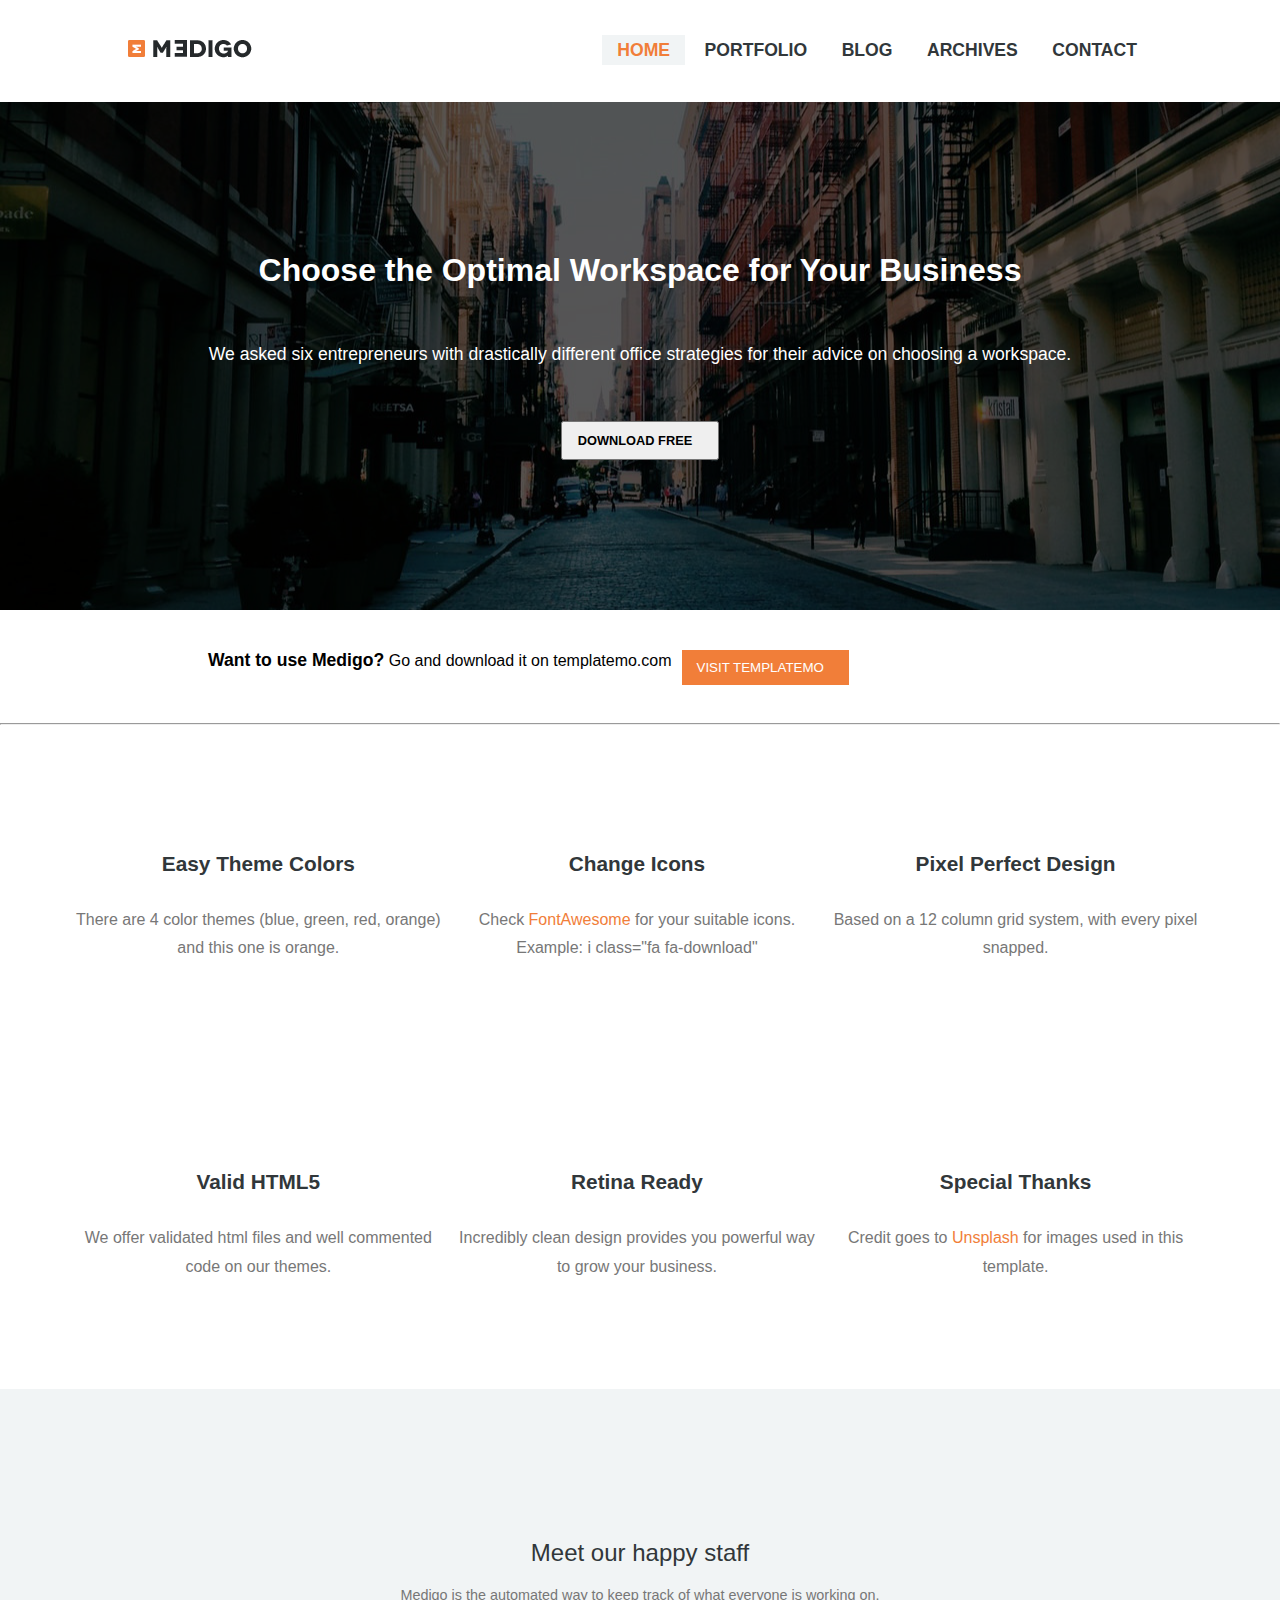
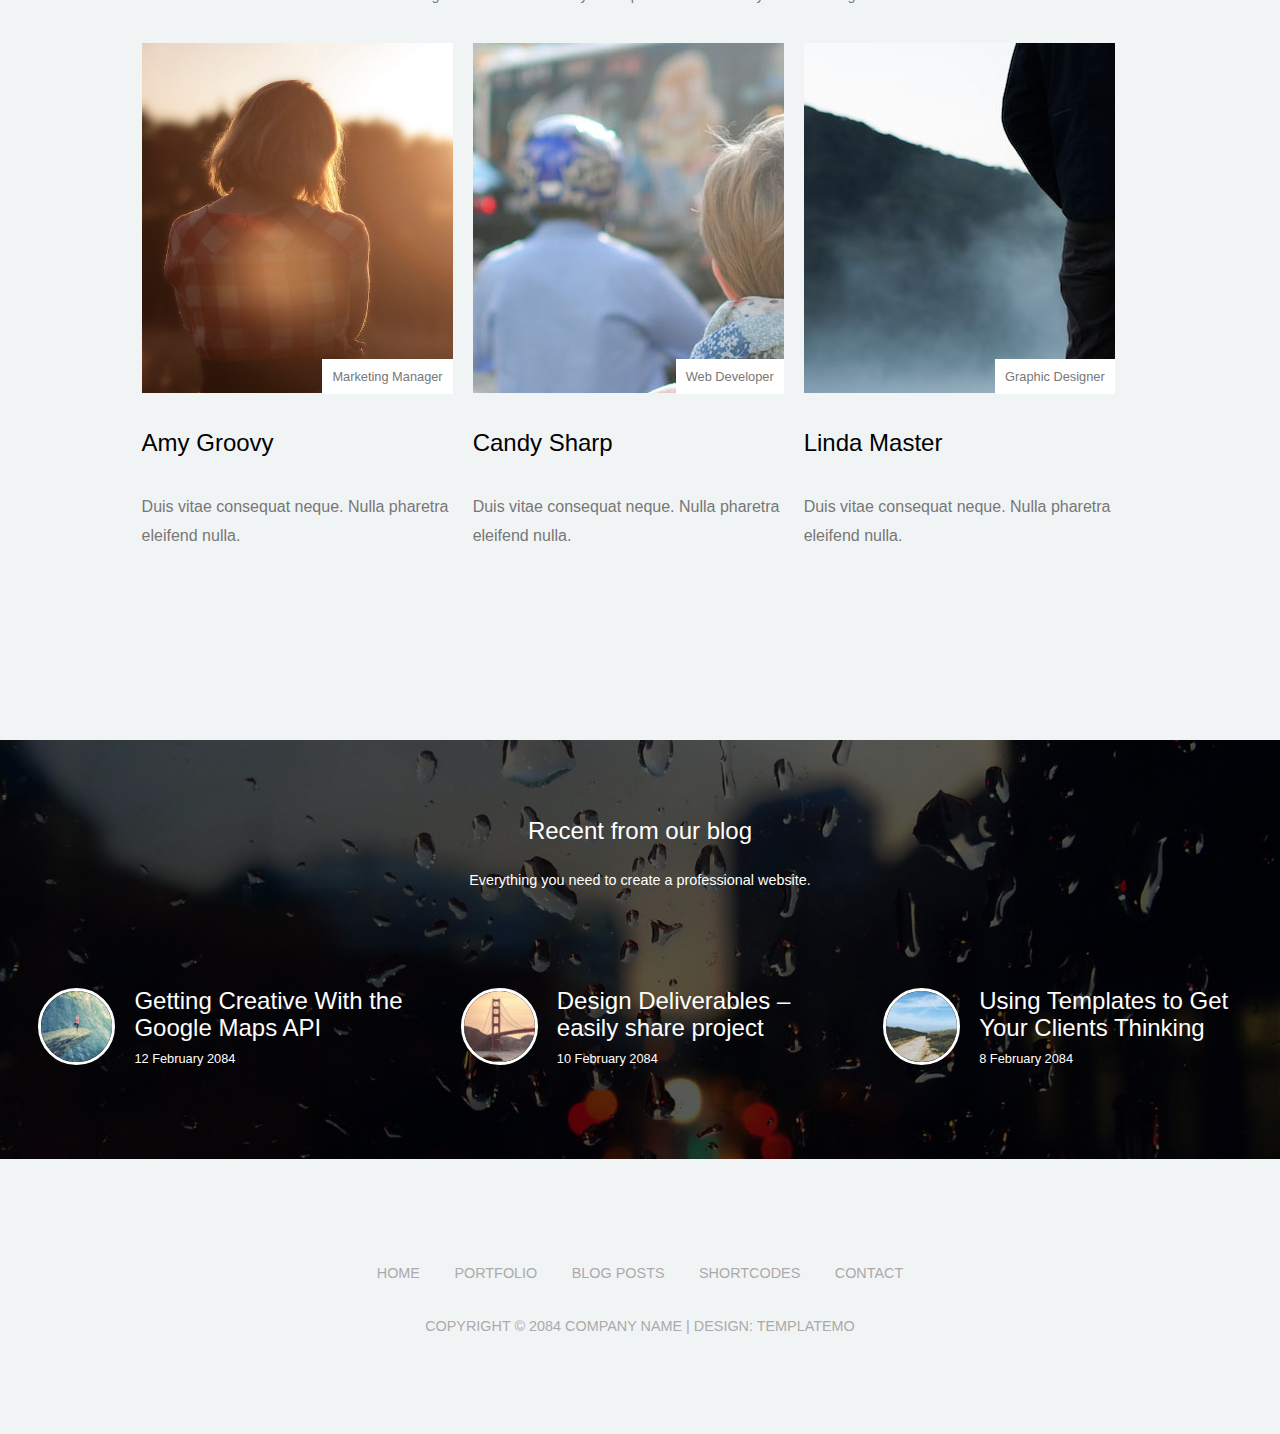
<file: index.html>
<!DOCTYPE html>
<html lang="en">

<head>
    <meta charset="UTF-8">
    <meta name="viewport" content="width=device-width, initial-scale=1.0">
    <title>Medigo</title>
    <link rel="shortcut icon" href="favicon.ico" type="image/x-icon" />
    <link rel="stylesheet" href="css/reset.css" />
    <link rel="stylesheet" href="css/style.css" />
    <link rel="stylesheet" href="https://cdnjs.cloudflare.com/ajax/libs/font-awesome/6.5.1/css/all.min.css"
        integrity="sha512-DTOQO9RWCH3ppGqcWaEA1BIZOC6xxalwEsw9c2QQeAIftl+Vegovlnee1c9QX4TctnWMn13TZye+giMm8e2LwA=="
        crossorigin="anonymous" referrerpolicy="no-referrer" />
</head>

<body>
    <header>
        <div class="container">
            <nav>
                <a href="index.html" class="nav-logo">
                    <img src="img/logo.png" alt="logo" />
                </a>
                <ul class="nav-list">
                    <li class="nav-li">
                        <a href="index.html" class="nav-link" style="color: #f17e39; background-color: #f1f4f5;">Home</a>
                    </li>
                    <li class="nav-li">
                        <a href="portfolio.htm" target="_blank" class="nav-link">Portfolio</a>
                    </li>
                    <li class="nav-li">
                        <a href="blog.htm" target="_blank" class="nav-link">Blog</a>
                    </li>
                    <li class="nav-li">
                        <a href="archives.htm" target="_blank" class="nav-link">Archives</a>
                    </li>
                    <li class="nav-li">
                        <a href="contact.htm" target="_blank" class="nav-link">Contact</a>
                    </li>
                </ul>
            </nav>
        </div>
    </header>
    <main>
        <div class="main-1">
            <div class="wrapper">
                <h1 class="text-1">
                    Choose the Optimal Workspace for Your Business
                </h1>
                <p class="text-2">
                    We asked six entrepreneurs with drastically different office strategies for their advice on
                    choosing a workspace.
                </p>
                <button class="btn-1">DOWNLOAD FREE <i class="fa-solid fa-download"></i></button>
            </div>
        </div>
        <div class="main-2">
            <div class="container-1">
                <div class="main-2-title">
                    <p class="text-3">
                        <span style="font-size: 1.1em; font-weight: bold;">Want to use Medigo?</span> Go and download it
                        on templatemo.com
                    </p>
                    <button class="btn-2">VISIT TEMPLATEMO <i class="fa-solid fa-arrow-right-long"></i></button>
                </div>
            </div>
            <hr>
            <div class="row">
                <div class="col">
                    <p class="fa-solid fa-umbrella text-4"></p>
                    <p class="text-5">Easy Theme Colors</p>
                    <p class="text-6">There are 4 color themes (blue, green, red, orange) and this one is orange.</p>
                </div>
                <div class="col">
                    <p class="fa-solid fa-mobile-screen-button text-4"></p>
                    <p class="text-5">Change Icons</p>
                    <p class="text-6">Check <a href="" style="color: #f17e39;">FontAwesome</a> for your suitable icons.
                        Example: i class="fa fa-download"</p>
                </div>
                <div class="col">
                    <p class="fa-regular fa-pen-to-square text-4"></p>
                    <p class="text-5">Pixel Perfect Design</p>
                    <p class="text-6">Based on a 12 column grid system, with every pixel snapped.</p>
                </div>
            </div>
            <div class="row">
                <div class="col">
                    <p class="fa-solid fa-code text-4"></p>
                    <p class="text-5">Valid HTML5</p>
                    <p class="text-6">We offer validated html files and well commented code on our themes.</p>
                </div>
                <div class="col">
                    <p class="fa-regular fa-eye-slash text-4"></p>
                    <p class="text-5">Retina Ready</p>
                    <p class="text-6">Incredibly clean design provides you powerful way to grow your business.</p>
                </div>
                <div class="col">
                    <p class="fa-solid fa-suitcase text-4"></p>
                    <p class="text-5">Special Thanks</p>
                    <p class="text-6">Credit goes to <a style="color: #f17e39;" href="">Unsplash</a> for images used in
                        this template.</p>
                </div>
            </div>
        </div>
        <div class="main-3">
            <div class="container-1">
                <h2 class="text-7">Meet our happy staff</h2>
                <p class="text-8">Medigo is the automated way to keep track of what everyone is working on.</p>
                <div class="row-1">
                    <div class="col-1">
                        <div class="col-1-img" style="background: url('img/member1.jpg')center/cover;"></div>
                        <p class="text-9">Marketing Manager</p>
                        <p class="text-10">Amy Groovy</p>
                        <p class="text-11">Duis vitae consequat neque. Nulla pharetra eleifend nulla.</p>
                    </div>
                    <div class="col-1">
                        <div class="col-1-img" style="background: url('img/member2.jpg');"></div>
                        <p class="text-9">Web Developer</p>
                        <p class="text-10">Candy Sharp</p>
                        <p class="text-11">Duis vitae consequat neque. Nulla pharetra eleifend nulla.</p>
                    </div>
                    <div class="col-1">
                        <div class="col-1-img" style="background: url('img/member3.jpg');"></div>
                        <p class="text-9">Graphic Designer</p>
                        <p class="text-10">Linda Master</p>
                        <p class="text-11">Duis vitae consequat neque. Nulla pharetra eleifend nulla.</p>
                    </div>
                </div>
            </div>
        </div>
        <div class="main-4">
            <div class="main-4-cnt">
                <div class="container-2">
                    <h2 class="text-12">Recent from our blog</h2>
                    <p class="text-13">Everything you need to create a professional website.</p>
                    <div class="row-2">
                        <div class="col-2">
                            <div class="row-3">
                                <div class="ftr-logo">
                                    <a href="">
                                        <img src="img/blogthumb1.jpg" alt="1" />
                                    </a>
                                </div>
                                <div class="ftr-cnt">
                                    <p class="text-14">
                                        <a href="" style="color: #fff;">Getting Creative With the Google Maps API</a>
                                    </p>
                                    <p class="text-15">12 February 2084</p>
                                </div>
                            </div>
                        </div>
                        <div class="col-2">
                            <div class="row-3">
                                <div class="ftr-logo">
                                    <a href="">
                                        <img src="img/blogthumb2.jpg" alt="2" />
                                    </a>
                                </div>
                                <div class="ftr-cnt">
                                    <p class="text-14">
                                        <a href="" style="color: #fff;">Design Deliverables – easily share project</a>
                                    </p>
                                    <p class="text-15">10 February 2084</p>
                                </div>
                            </div>
                        </div>
                        <div class="col-2">
                            <div class="row-3">
                                <div class="ftr-logo">
                                    <a href="">
                                        <img src="img/blogthumb3.jpg" alt="3" />
                                    </a>
                                </div>
                                <div class="ftr-cnt">
                                    <p class="text-14">
                                        <a href="" style="color: #fff;">Using Templates to Get Your Clients Thinking</a>
                                    </p>
                                    <p class="text-15">8 February 2084</p>
                                </div>
                            </div>
                        </div>
                    </div>
                </div>
            </div>
        </div>
    </main>
    <footer>
        <p class="text-16">
            <a href="">Home</a>
            <a href="">Portfolio</a>
            <a href="">blog posts</a>
            <a href="">shortcodes</a>
            <a href="">contact</a>
        </p>
        <p class="text-17">COPYRIGHT © 2084 COMPANY NAME | DESIGN: TEMPLATEMO</p>
    </footer>
</body>

</html>
</file>
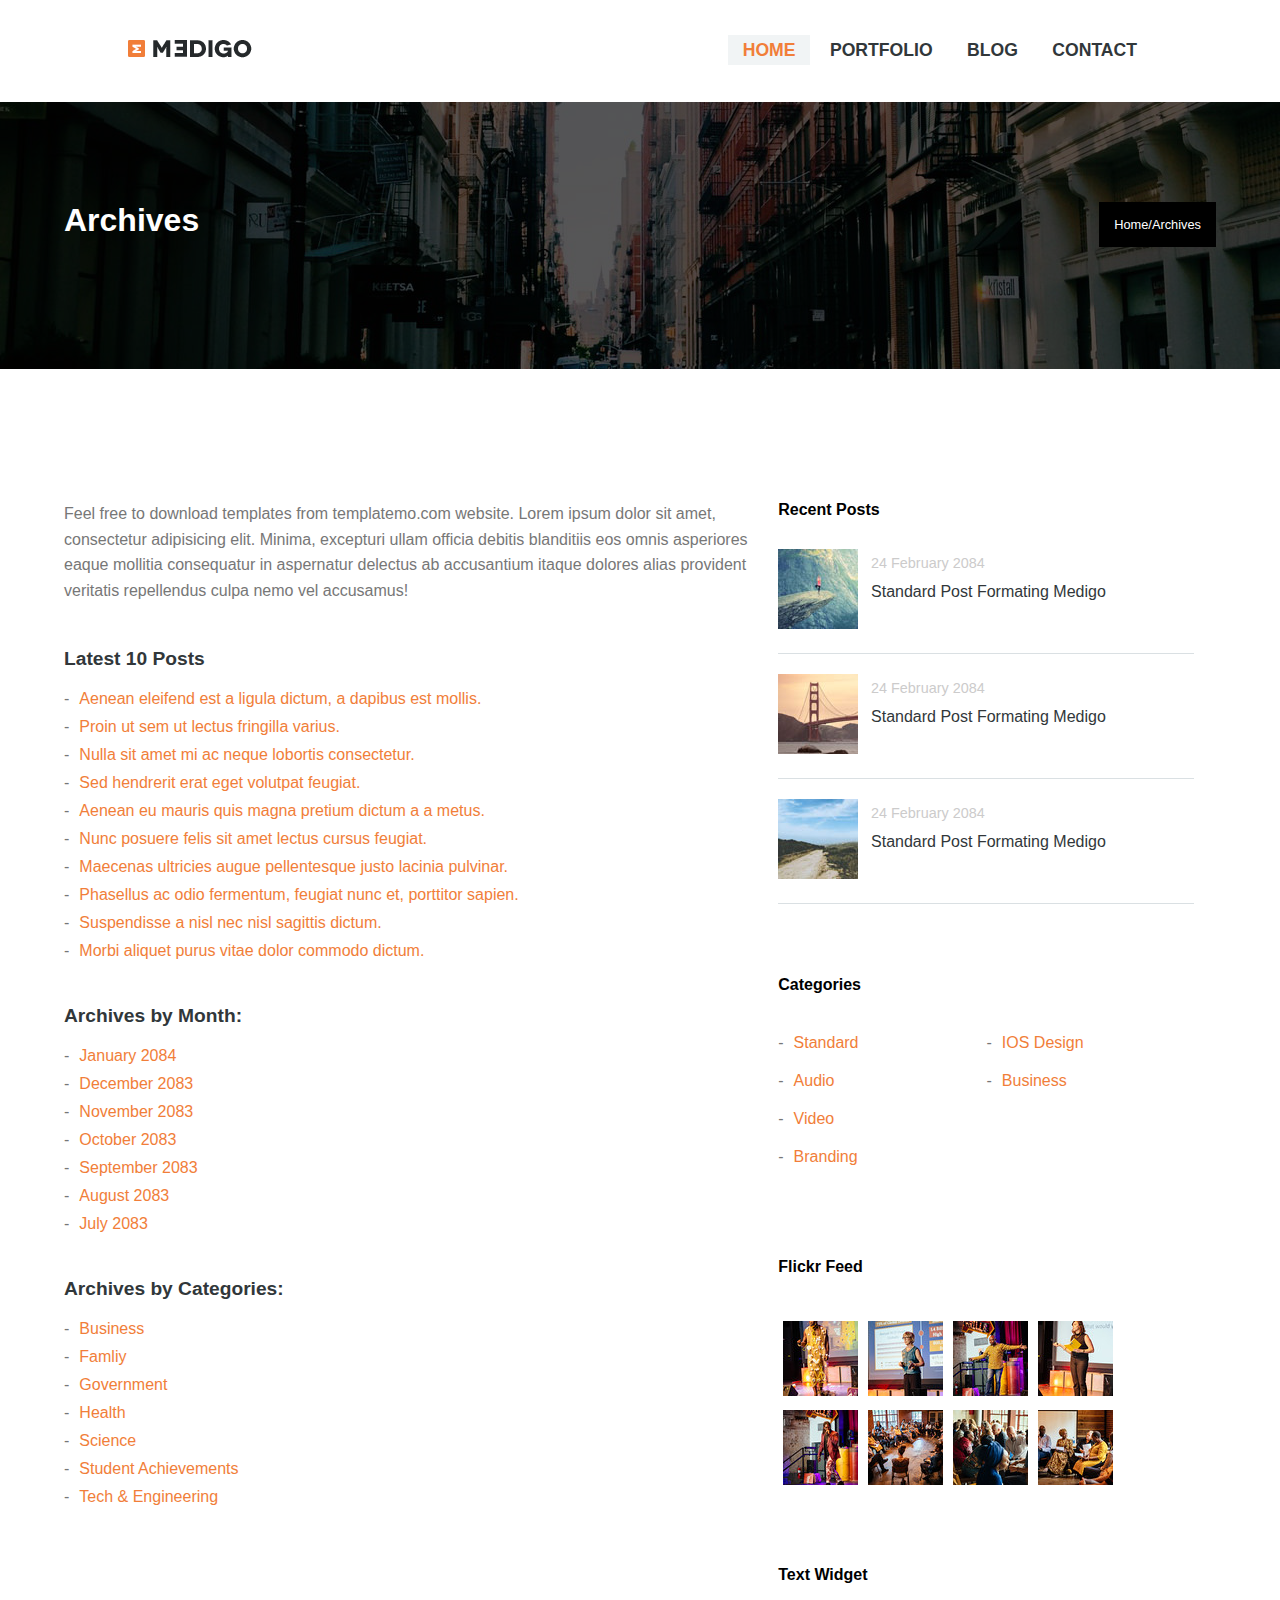
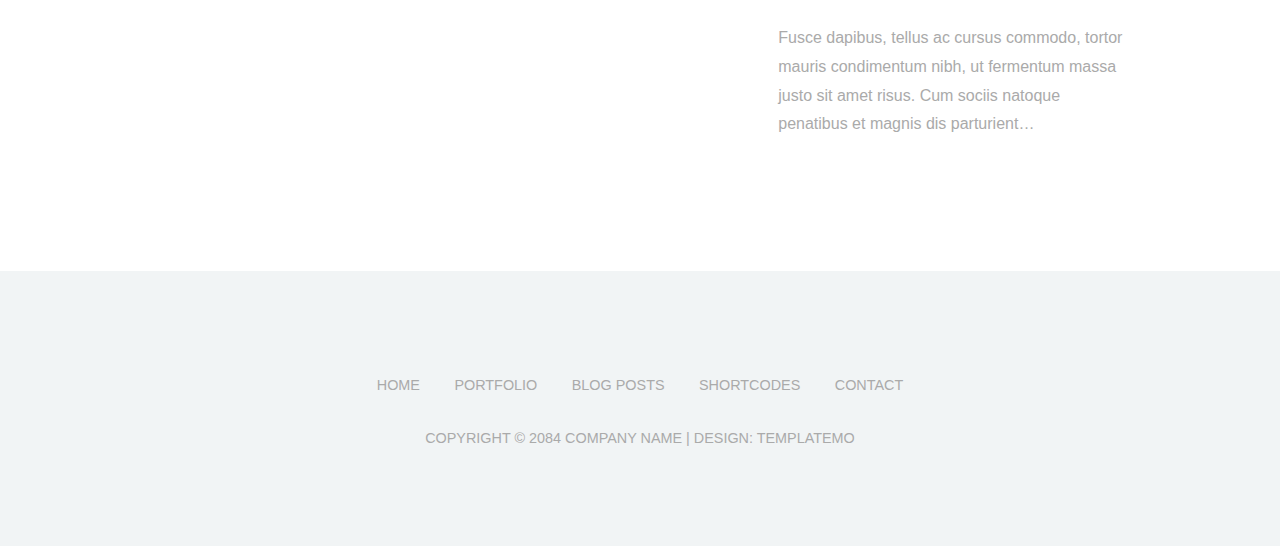
<file: archives.htm>
<!DOCTYPE html>
<html lang="en">

<head>
    <meta charset="UTF-8">
    <meta name="viewport" content="width=device-width, initial-scale=1.0">
    <title>Medigo/Archives</title>
    <link rel="shortcut icon" href="favicon.ico" type="image/x-icon" />
    <link rel="stylesheet" href="css/reset.css" />
    <link rel="stylesheet" href="css/style.css" />
    <link rel="stylesheet" href="https://cdnjs.cloudflare.com/ajax/libs/font-awesome/6.5.1/css/all.min.css"
        integrity="sha512-DTOQO9RWCH3ppGqcWaEA1BIZOC6xxalwEsw9c2QQeAIftl+Vegovlnee1c9QX4TctnWMn13TZye+giMm8e2LwA=="
        crossorigin="anonymous" referrerpolicy="no-referrer" />
</head>

<body>
    <header>
        <div class="container">
            <nav>
                <a href="index.html" class="nav-logo">
                    <img src="img/logo.png" alt="logo" />
                </a>
                <ul class="nav-list">
                    <li class="nav-li">
                        <a href="index.html" class="nav-link"
                            style="color: #f17e39; background-color: #f1f4f5;">Home</a>
                    </li>
                    <li class="nav-li">
                        <a href="portfolio.htm" target="_blank" class="nav-link">Portfolio</a>
                    </li>
                    <li class="nav-li">
                        <a href="blog.htm" target="_blank" class="nav-link">blog</a>
                    </li>
                    <li class="nav-li">
                        <a href="contact.htm" target="_blank" class="nav-link">Contact</a>
                    </li>
                </ul>
            </nav>
        </div>
    </header>
    <main>
        <div class="main-9">
            <div class="main-5-cnt">
                <div class="row-4">
                    <h2 class="text-18">Archives</h2>
                    <p class="text-19">Home/Archives</p>
                </div>
            </div>
        </div>
        <div class="main-10">
            <div class="container-6">
                <div class="row-7">
                    <div class="col-6">
                        <div class="text-35">Feel free to download templates from templatemo.com website. Lorem ipsum
                            dolor sit amet, consectetur adipisicing elit. Minima, excepturi ullam officia debitis
                            blanditiis eos omnis asperiores eaque mollitia consequatur in aspernatur delectus ab
                            accusantium itaque dolores alias provident veritatis repellendus culpa nemo vel accusamus!
                        </div>
                        <div class="item-1">
                            <h5 class="text-36">Latest 10 Posts</h5>
                            <ul id="item-1-list">
                                <li><a href="#">Aenean eleifend est a ligula dictum, a dapibus est mollis.</a></li>
                                <li><a href="#">Proin ut sem ut lectus fringilla varius.</a></li>
                                <li><a href="#">Nulla sit amet mi ac neque lobortis consectetur.</a></li>
                                <li><a href="#">Sed hendrerit erat eget volutpat feugiat.</a></li>
                                <li><a href="#">Aenean eu mauris quis magna pretium dictum a a metus.</a></li>
                                <li><a href="#">Nunc posuere felis sit amet lectus cursus feugiat.</a></li>
                                <li><a href="#">Maecenas ultricies augue pellentesque justo lacinia pulvinar.</a></li>
                                <li><a href="#">Phasellus ac odio fermentum, feugiat nunc et, porttitor sapien.</a></li>
                                <li><a href="#">Suspendisse a nisl nec nisl sagittis dictum.</a></li>
                                <li><a href="#">Morbi aliquet purus vitae dolor commodo dictum.</a></li>
                            </ul>
                        </div>
                        <div class="item-1">
                            <h5 class="text-36">Archives by Month:</h5>
                            <ul id="item-1-list">
                                <li><a href="#">January 2084</a></li>
                                <li><a href="#">December 2083</a></li>
                                <li><a href="#">November 2083</a></li>
                                <li><a href="#">October 2083</a></li>
                                <li><a href="#">September 2083</a></li>
                                <li><a href="#">August 2083</a></li>
                                <li><a href="#">July 2083</a></li>
                            </ul>
                        </div>
                        <div class="item-1">
                            <h5 class="text-36">Archives by Categories:</h5>
                            <ul id="item-1-list">
                                <li><a href="#">Business</a></li>
                                <li><a href="#">Famliy</a></li>
                                <li><a href="#">Government</a></li>
                                <li><a href="#">Health</a></li>
                                <li><a href="#">Science</a></li>
                                <li><a href="#">Student Achievements</a></li>
                                <li><a href="#">Tech & Engineering</a></li>
                            </ul>
                        </div>
                    </div>
                    <div class="col-7">
                        <div class="blog-2">
                            <h4 class="text-31">Recent Posts</h4>
                            <div class="row-8">
                                <div class="col-8"><img src="img/blogthumb1.jpg" alt="1" /></div>
                                <div class="col-9">
                                    <p class="text-32">24 February 2084</p>
                                    <a href="#" class="text-33">Standard Post Formating Medigo</a>
                                </div>
                            </div>
                            <div class="row-8">
                                <div class="col-8"><img src="img/blogthumb2.jpg" alt="2" /></div>
                                <div class="col-9">
                                    <p class="text-32">24 February 2084</p>
                                    <a href="#" class="text-33">Standard Post Formating Medigo</a>
                                </div>
                            </div>
                            <div class="row-8">
                                <div class="col-8"><img src="img/blogthumb3.jpg" alt="3" /></div>
                                <div class="col-9">
                                    <p class="text-32">24 February 2084</p>
                                    <a href="#" class="text-33">Standard Post Formating Medigo</a>
                                </div>
                            </div>
                        </div>
                        <div class="blog-2">
                            <h4 class="text-31">Categories</h4>
                            <div class="categories">
                                <ul id="blog-2-menu">
                                    <li><a href="#">Standard</a></li>
                                    <li><a href="#">Audio</a></li>
                                    <li><a href="#">Video</a></li>
                                    <li><a href="#">Branding</a></li>
                                </ul>
                                <div id="blog-2-list">
                                    <ul id="blog-2-menu1">
                                        <li><a href="#">IOS Design</a></li>
                                        <li><a href="#">Business</a></li>
                                    </ul>
                                </div>
                            </div>
                        </div>
                        <div class="blog-2">
                            <h4 class="text-31">Flickr Feed</h4>
                            <div class="feed">
                                <ul id="blog-2-menu2">
                                    <li><img src="img/48007999118_dc2c15eff3_s.jpg" alt="1"></li>
                                    <li><img src="img/48008073372_60e1c08b73_s.jpg" alt="2"></li>
                                    <li><img src="img/48007999533_f64b6373af_s.jpg" alt="3"></li>
                                    <li><img src="img/48008073817_3106af8bf8_s.jpg" alt="4"></li>
                                    <li><img src="img/48007999968_c8aa32f938_s.jpg" alt="5"></li>
                                    <li><img src="img/48008074232_3ed01cf4b8_s.jpg" alt="6"></li>
                                    <li><img src="img/48008000493_4e51ec525a_s.jpg" alt="7"></li>
                                    <li><img src="img/48007991041_bd708e74aa_s.jpg" alt="8"></li>
                                </ul>
                            </div>
                        </div>
                        <div class="blog-2">
                            <h4 class="text-31">Text Widget</h4>
                            <div class="text-34">Fusce dapibus, tellus ac cursus commodo, tortor mauris condimentum
                                nibh, ut fermentum massa justo sit amet risus. Cum sociis natoque penatibus et magnis
                                dis parturient…</div>
                        </div>
                    </div>
                </div>
            </div>
        </div>
    </main>
    <footer>
        <p class="text-16">
            <a href="">Home</a>
            <a href="">Portfolio</a>
            <a href="">blog posts</a>
            <a href="">shortcodes</a>
            <a href="">contact</a>
        </p>
        <p class="text-17">COPYRIGHT © 2084 COMPANY NAME | DESIGN: TEMPLATEMO</p>
    </footer>
</body>

</html>
</file>
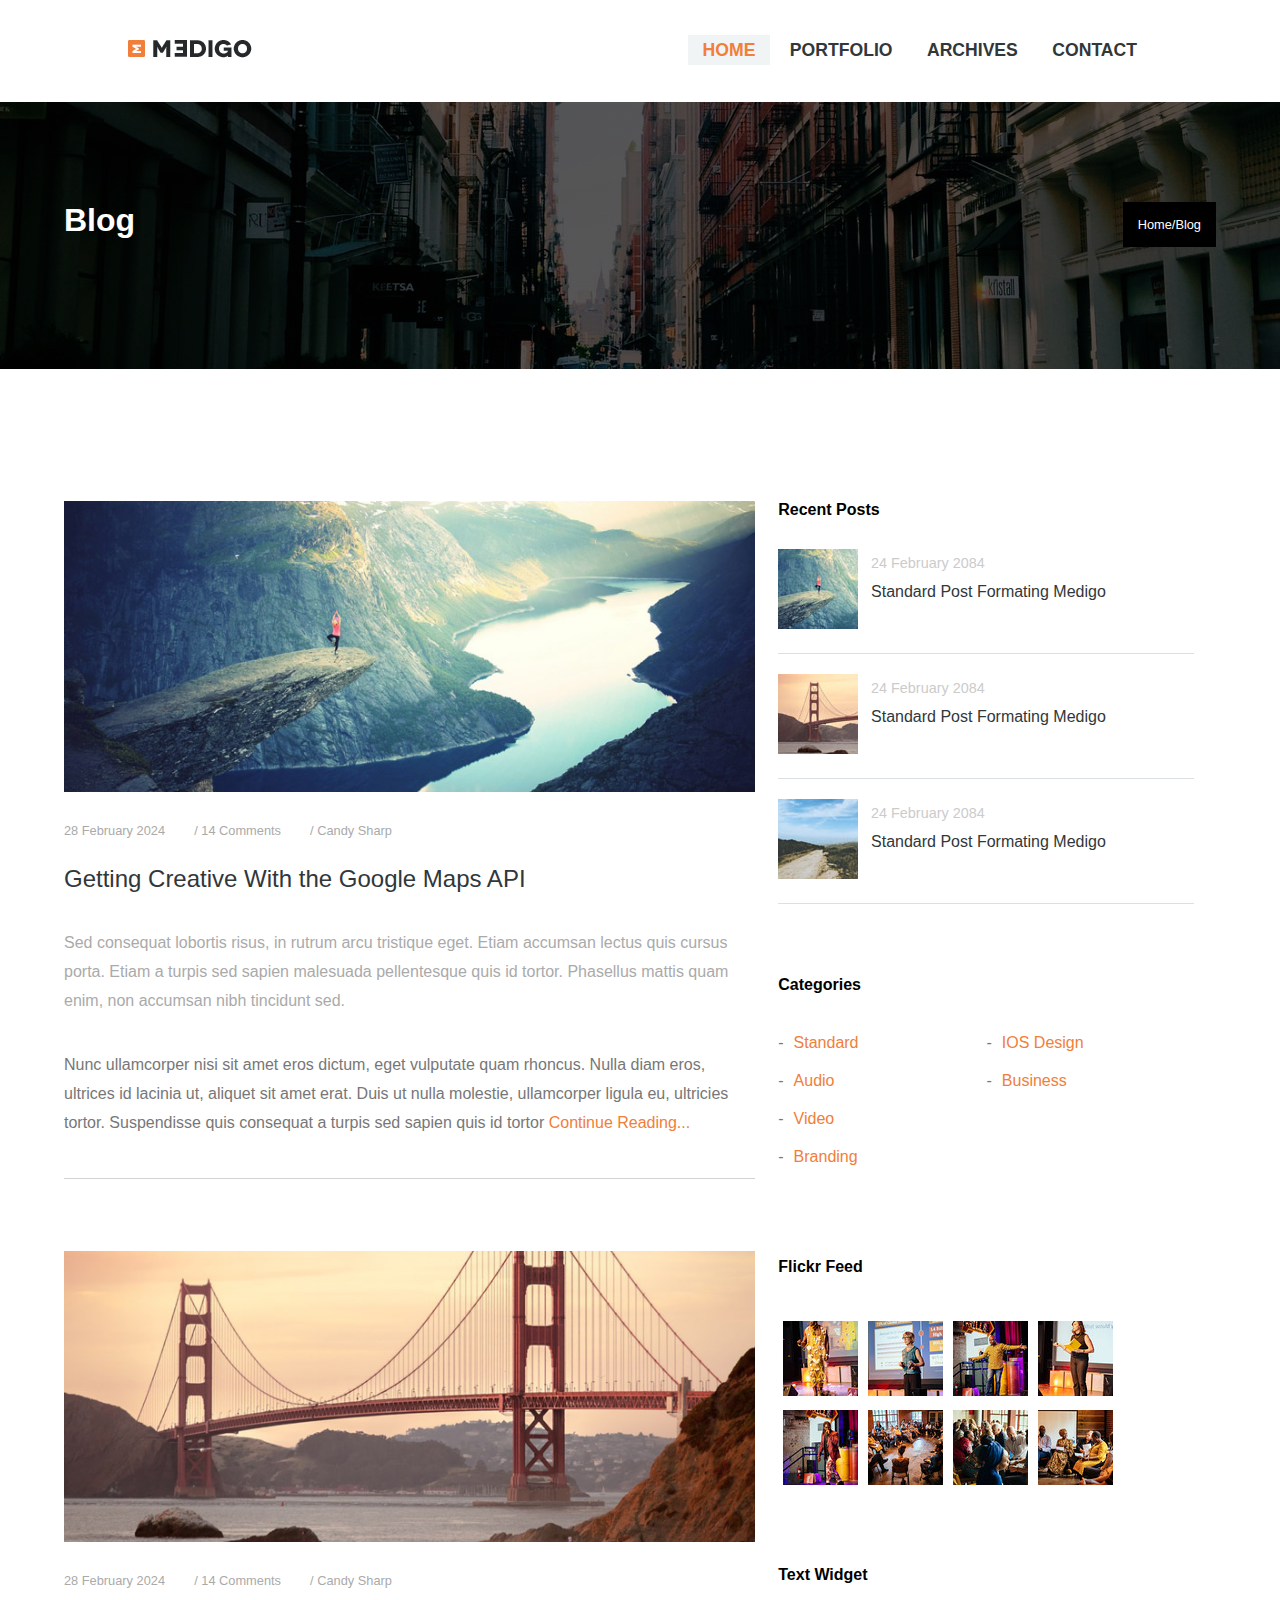
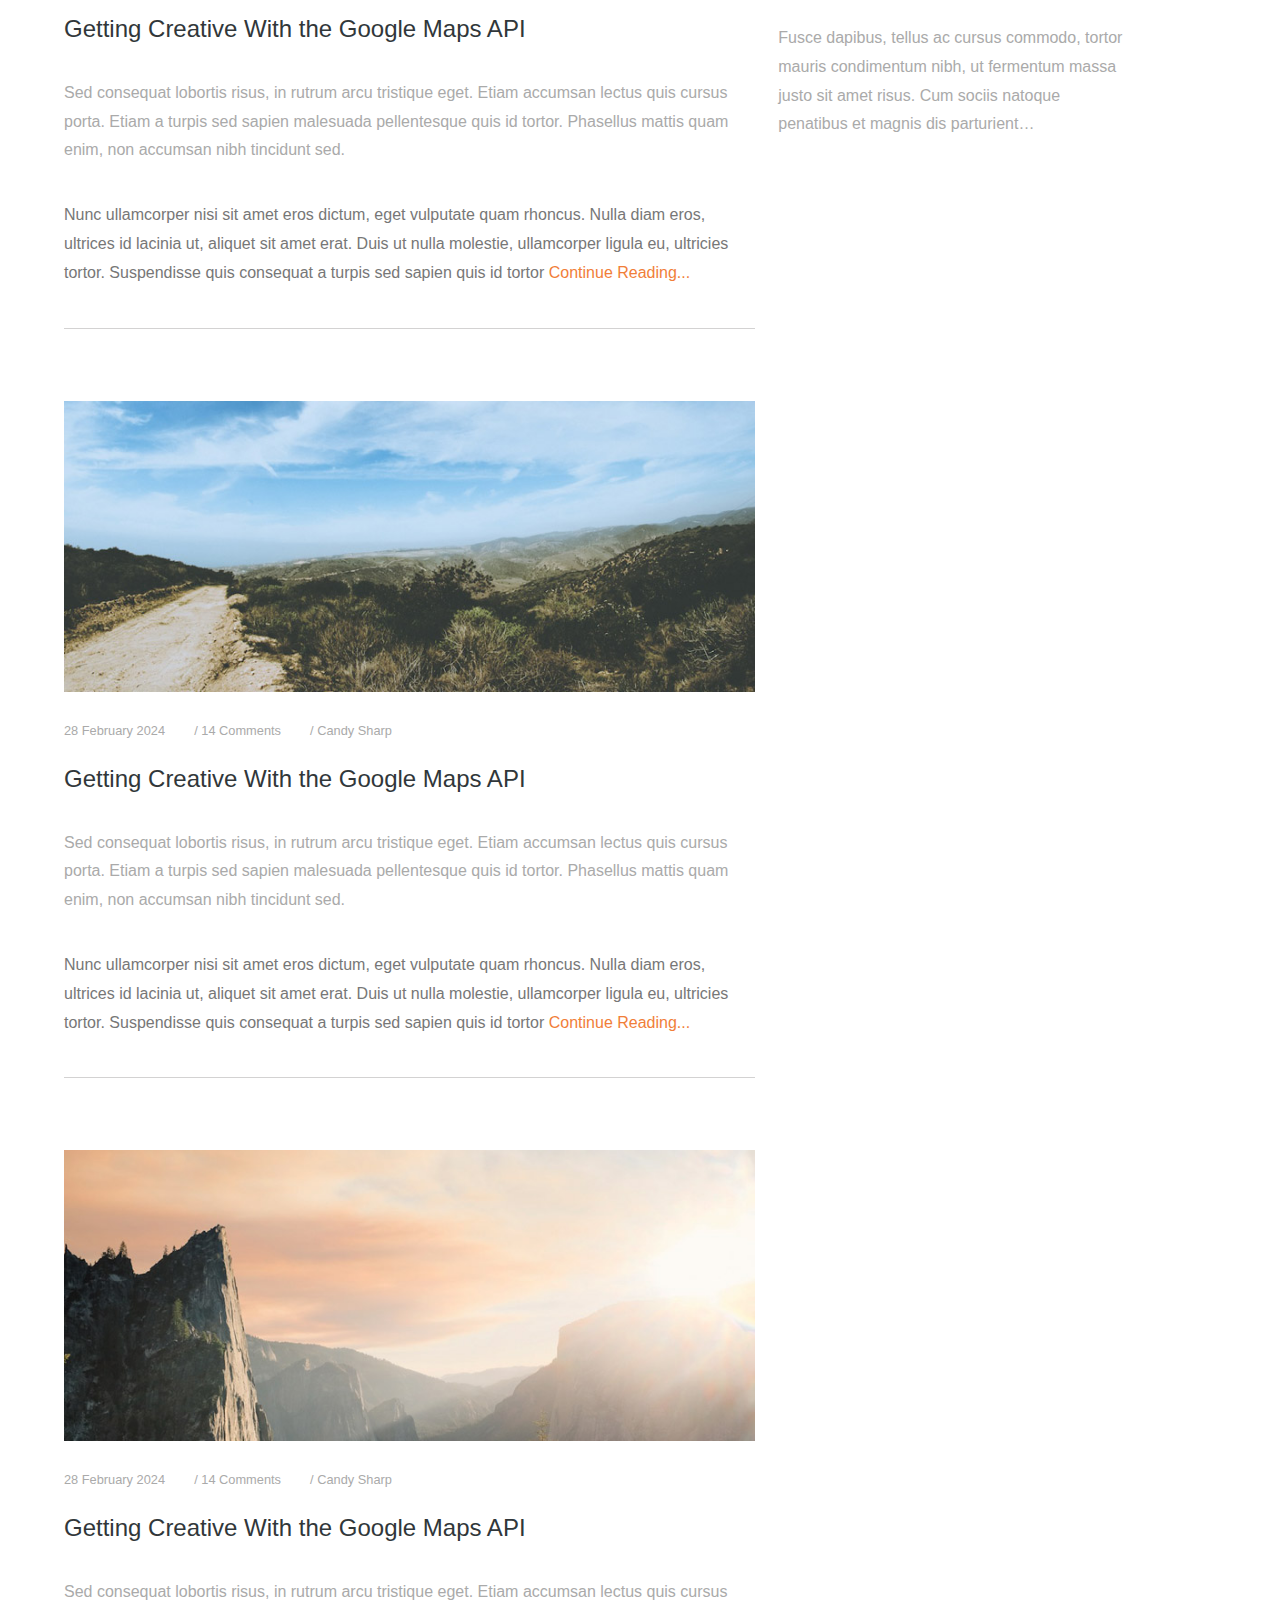
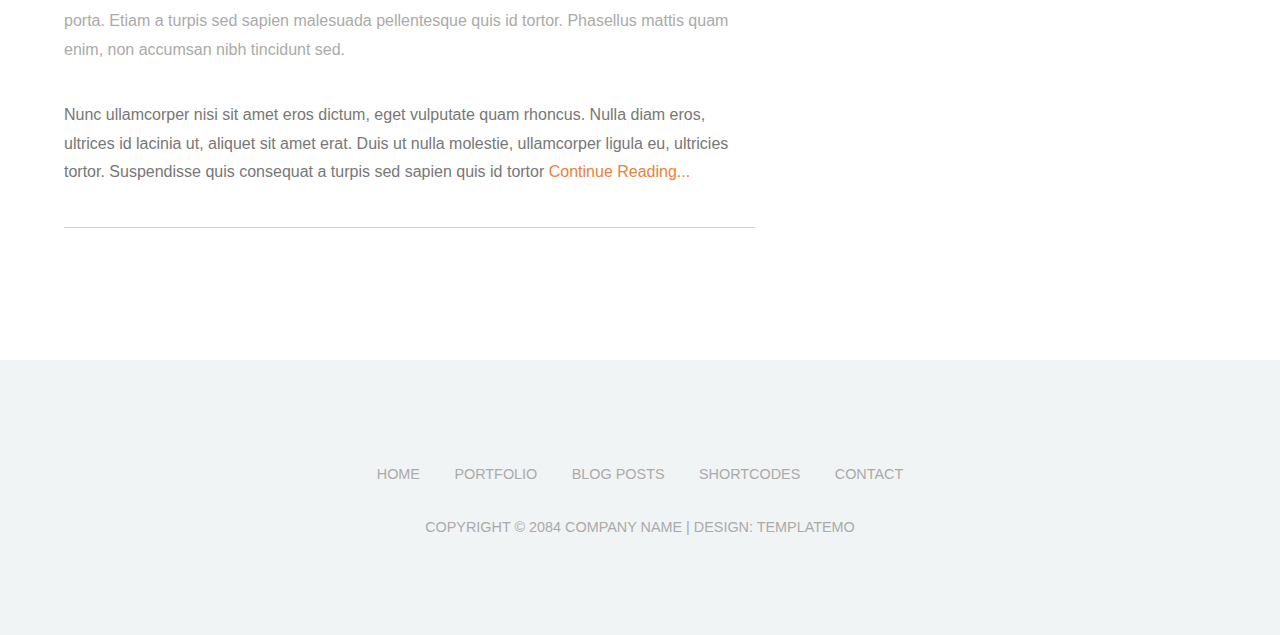
<file: blog.htm>
<!DOCTYPE html>
<html lang="en">

<head>
    <meta charset="UTF-8">
    <meta name="viewport" content="width=device-width, initial-scale=1.0">
    <title>Medigo/Blog</title>
    <link rel="shortcut icon" href="favicon.ico" type="image/x-icon" />
    <link rel="stylesheet" href="css/reset.css" />
    <link rel="stylesheet" href="css/style.css" />
    <link rel="stylesheet" href="https://cdnjs.cloudflare.com/ajax/libs/font-awesome/6.5.1/css/all.min.css"
        integrity="sha512-DTOQO9RWCH3ppGqcWaEA1BIZOC6xxalwEsw9c2QQeAIftl+Vegovlnee1c9QX4TctnWMn13TZye+giMm8e2LwA=="
        crossorigin="anonymous" referrerpolicy="no-referrer" />
</head>

<body>
    <header>
        <div class="container">
            <nav>
                <a href="index.html" class="nav-logo">
                    <img src="img/logo.png" alt="logo" />
                </a>
                <ul class="nav-list">
                    <li class="nav-li">
                        <a href="index.html" class="nav-link"
                            style="color: #f17e39; background-color: #f1f4f5;">Home</a>
                    </li>
                    <li class="nav-li">
                        <a href="portfolio.htm" target="_blank" class="nav-link">Portfolio</a>
                    </li>
                    <li class="nav-li">
                        <a href="archives.htm" target="_blank" class="nav-link">Archives</a>
                    </li>
                    <li class="nav-li">
                        <a href="contact.htm" target="_blank" class="nav-link">Contact</a>
                    </li>
                </ul>
            </nav>
        </div>
    </header>
    <main>
        <div class="main-9">
            <div class="main-5-cnt">
                <div class="row-4">
                    <h2 class="text-18">Blog</h2>
                    <p class="text-19">Home/Blog</p>
                </div>
            </div>
        </div>
        <div class="main-10">
            <div class="container-6">
                <div class="row-7">
                    <div class="col-6">
                        <div class="blog-1">
                            <img src="img/blog1.jpg" alt="blog-1" />
                            <p class="text-27"><a href="#">28 February 2024</a> / <a href="">14 Comments</a> / <a
                                    href="">Candy Sharp</a></p>
                            <a href="#" class="text-28">Getting Creative With the Google Maps API</a>
                            <p class="text-29">Sed consequat lobortis risus, in rutrum arcu tristique eget. Etiam
                                accumsan lectus quis cursus porta. Etiam a turpis sed sapien malesuada pellentesque quis
                                id tortor. Phasellus mattis quam enim, non accumsan nibh tincidunt sed.</p>
                            <p class="text-30">Nunc ullamcorper nisi sit amet eros dictum, eget vulputate quam rhoncus.
                                Nulla diam eros, ultrices id lacinia ut, aliquet sit amet erat. Duis ut nulla molestie,
                                ullamcorper ligula eu, ultricies tortor. Suspendisse quis consequat a turpis sed sapien
                                quis id tortor <a href="" style="color: #f17e39;">Continue Reading...</a></p>
                        </div>
                        <div class="blog-1">
                            <img src="img/blog2.jpg" alt="blog-2" />
                            <p class="text-27"><a href="#">28 February 2024</a> / <a href="">14 Comments</a> / <a
                                    href="">Candy Sharp</a></p>
                            <a href="#" class="text-28">Getting Creative With the Google Maps API</a>
                            <p class="text-29">Sed consequat lobortis risus, in rutrum arcu tristique eget. Etiam
                                accumsan lectus quis cursus porta. Etiam a turpis sed sapien malesuada pellentesque quis
                                id tortor. Phasellus mattis quam enim, non accumsan nibh tincidunt sed.</p>
                            <p class="text-30">Nunc ullamcorper nisi sit amet eros dictum, eget vulputate quam rhoncus.
                                Nulla diam eros, ultrices id lacinia ut, aliquet sit amet erat. Duis ut nulla molestie,
                                ullamcorper ligula eu, ultricies tortor. Suspendisse quis consequat a turpis sed sapien
                                quis id tortor <a href="" style="color: #f17e39;">Continue Reading...</a></p>
                        </div>
                        <div class="blog-1">
                            <img src="img/blog3.jpg" alt="blog-3" />
                            <p class="text-27"><a href="#">28 February 2024</a> / <a href="">14 Comments</a> / <a
                                    href="">Candy Sharp</a></p>
                            <a href="#" class="text-28">Getting Creative With the Google Maps API</a>
                            <p class="text-29">Sed consequat lobortis risus, in rutrum arcu tristique eget. Etiam
                                accumsan lectus quis cursus porta. Etiam a turpis sed sapien malesuada pellentesque quis
                                id tortor. Phasellus mattis quam enim, non accumsan nibh tincidunt sed.</p>
                            <p class="text-30">Nunc ullamcorper nisi sit amet eros dictum, eget vulputate quam rhoncus.
                                Nulla diam eros, ultrices id lacinia ut, aliquet sit amet erat. Duis ut nulla molestie,
                                ullamcorper ligula eu, ultricies tortor. Suspendisse quis consequat a turpis sed sapien
                                quis id tortor <a href="" style="color: #f17e39;">Continue Reading...</a></p>
                        </div>
                        <div class="blog-1">
                            <img src="img/blog4.jpg" alt="blog-4" />
                            <p class="text-27"><a href="#">28 February 2024</a> / <a href="">14 Comments</a> / <a
                                    href="">Candy Sharp</a></p>
                            <a href="#" class="text-28">Getting Creative With the Google Maps API</a>
                            <p class="text-29">Sed consequat lobortis risus, in rutrum arcu tristique eget. Etiam
                                accumsan lectus quis cursus porta. Etiam a turpis sed sapien malesuada pellentesque quis
                                id tortor. Phasellus mattis quam enim, non accumsan nibh tincidunt sed.</p>
                            <p class="text-30">Nunc ullamcorper nisi sit amet eros dictum, eget vulputate quam rhoncus.
                                Nulla diam eros, ultrices id lacinia ut, aliquet sit amet erat. Duis ut nulla molestie,
                                ullamcorper ligula eu, ultricies tortor. Suspendisse quis consequat a turpis sed sapien
                                quis id tortor <a href="" style="color: #f17e39;">Continue Reading...</a></p>
                        </div>
                    </div>
                    <div class="col-7">
                        <div class="blog-2">
                            <h4 class="text-31">Recent Posts</h4>
                            <div class="row-8">
                                <div class="col-8"><img src="img/blogthumb1.jpg" alt="1" /></div>
                                <div class="col-9">
                                    <p class="text-32">24 February 2084</p>
                                    <a href="#" class="text-33">Standard Post Formating Medigo</a>
                                </div>
                            </div>
                            <div class="row-8">
                                <div class="col-8"><img src="img/blogthumb2.jpg" alt="2" /></div>
                                <div class="col-9">
                                    <p class="text-32">24 February 2084</p>
                                    <a href="#" class="text-33">Standard Post Formating Medigo</a>
                                </div>
                            </div>
                            <div class="row-8">
                                <div class="col-8"><img src="img/blogthumb3.jpg" alt="3" /></div>
                                <div class="col-9">
                                    <p class="text-32">24 February 2084</p>
                                    <a href="#" class="text-33">Standard Post Formating Medigo</a>
                                </div>
                            </div>
                        </div>
                        <div class="blog-2">
                            <h4 class="text-31">Categories</h4>
                            <div class="categories">
                                <ul id="blog-2-menu">
                                    <li><a href="#">Standard</a></li>
                                    <li><a href="#">Audio</a></li>
                                    <li><a href="#">Video</a></li>
                                    <li><a href="#">Branding</a></li>
                                </ul>
                                <div id="blog-2-list">
                                    <ul id="blog-2-menu1">
                                        <li><a href="#">IOS Design</a></li>
                                        <li><a href="#">Business</a></li>
                                    </ul>
                                </div>
                            </div>
                        </div>
                        <div class="blog-2">
                            <h4 class="text-31">Flickr Feed</h4>
                            <div class="feed">
                                <ul id="blog-2-menu2">
                                    <li><img src="img/48007999118_dc2c15eff3_s.jpg" alt="1"></li>
                                    <li><img src="img/48008073372_60e1c08b73_s.jpg" alt="2"></li>
                                    <li><img src="img/48007999533_f64b6373af_s.jpg" alt="3"></li>
                                    <li><img src="img/48008073817_3106af8bf8_s.jpg" alt="4"></li>
                                    <li><img src="img/48007999968_c8aa32f938_s.jpg" alt="5"></li>
                                    <li><img src="img/48008074232_3ed01cf4b8_s.jpg" alt="6"></li>
                                    <li><img src="img/48008000493_4e51ec525a_s.jpg" alt="7"></li>
                                    <li><img src="img/48007991041_bd708e74aa_s.jpg" alt="8"></li>
                                </ul>
                            </div>
                        </div>
                        <div class="blog-2">
                            <h4 class="text-31">Text Widget</h4>
                            <div class="text-34">Fusce dapibus, tellus ac cursus commodo, tortor mauris condimentum
                                nibh, ut fermentum massa justo sit amet risus. Cum sociis natoque penatibus et magnis
                                dis parturient…</div>
                        </div>
                    </div>
                </div>
            </div>
        </div>
    </main>
    <footer>
        <p class="text-16">
            <a href="">Home</a>
            <a href="">Portfolio</a>
            <a href="">blog posts</a>
            <a href="">shortcodes</a>
            <a href="">contact</a>
        </p>
        <p class="text-17">COPYRIGHT © 2084 COMPANY NAME | DESIGN: TEMPLATEMO</p>
    </footer>
</body>

</html>
</file>
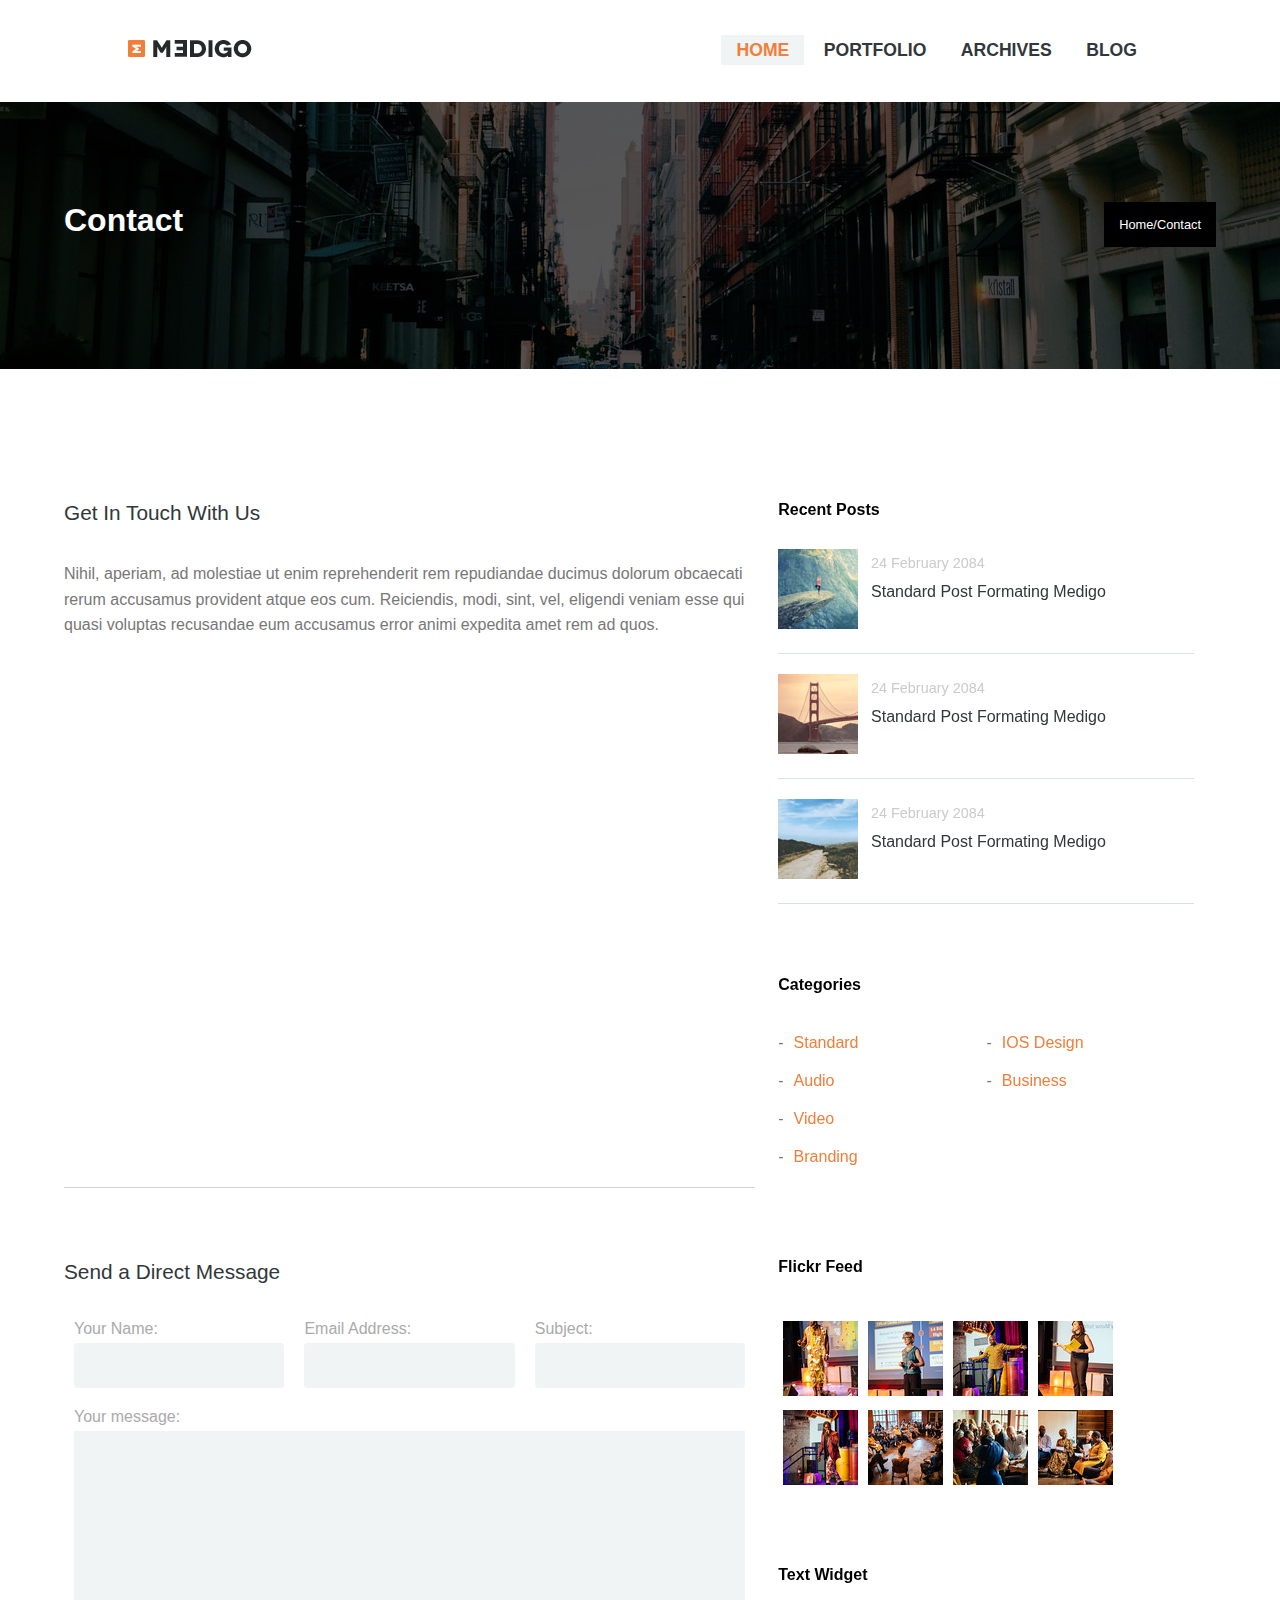
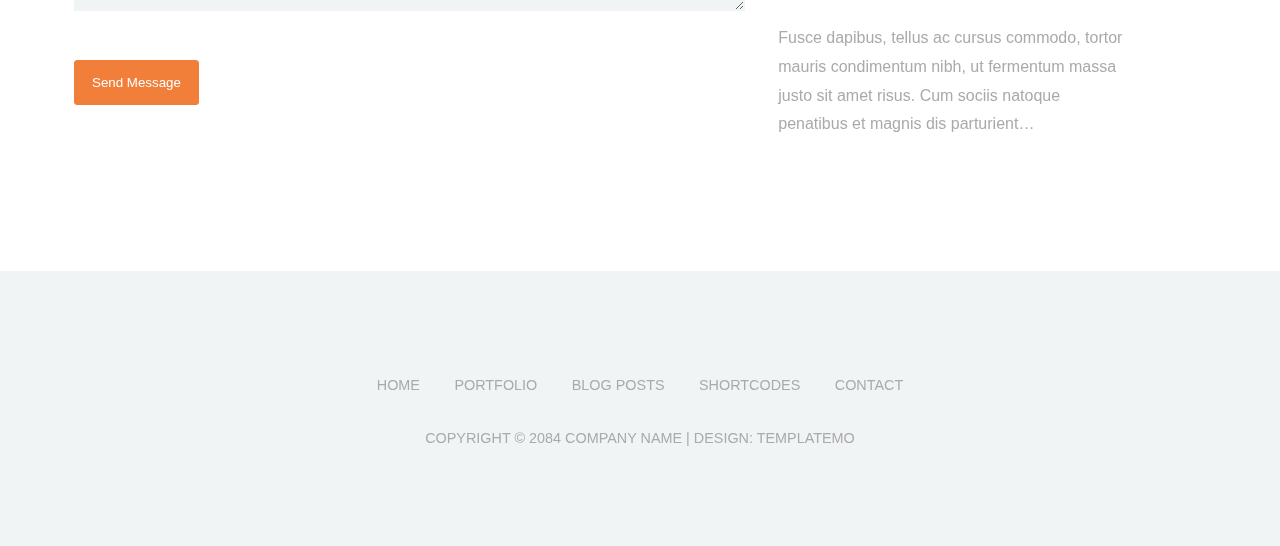
<file: contact.htm>
<!DOCTYPE html>
<html lang="en">

<head>
    <meta charset="UTF-8">
    <meta name="viewport" content="width=device-width, initial-scale=1.0">
    <title>Medigo/Contact</title>
    <link rel="shortcut icon" href="favicon.ico" type="image/x-icon" />
    <link rel="stylesheet" href="css/reset.css" />
    <link rel="stylesheet" href="css/style.css" />
    <link rel="stylesheet" href="https://cdnjs.cloudflare.com/ajax/libs/font-awesome/6.5.1/css/all.min.css"
        integrity="sha512-DTOQO9RWCH3ppGqcWaEA1BIZOC6xxalwEsw9c2QQeAIftl+Vegovlnee1c9QX4TctnWMn13TZye+giMm8e2LwA=="
        crossorigin="anonymous" referrerpolicy="no-referrer" />
</head>

<body>
    <header>
        <div class="container">
            <nav>
                <a href="index.html" class="nav-logo">
                    <img src="img/logo.png" alt="logo" />
                </a>
                <ul class="nav-list">
                    <li class="nav-li">
                        <a href="index.html" class="nav-link"
                            style="color: #f17e39; background-color: #f1f4f5;">Home</a>
                    </li>
                    <li class="nav-li">
                        <a href="portfolio.htm" target="_blank" class="nav-link">Portfolio</a>
                    </li>
                    <li class="nav-li">
                        <a href="archives.htm" target="_blank" class="nav-link">Archives</a>
                    </li>
                    <li class="nav-li">
                        <a href="blog.htm" target="_blank" class="nav-link">blog</a>
                    </li>
                </ul>
            </nav>
        </div>
    </header>
    <main>
        <div class="main-9">
            <div class="main-5-cnt">
                <div class="row-4">
                    <h2 class="text-18">Contact</h2>
                    <p class="text-19">Home/Contact</p>
                </div>
            </div>
        </div>
        <div class="main-10">
            <div class="container-6">
                <div class="row-7">
                    <div class="col-6">
                        <div class="item-2">
                            <p class="text-37">Get In Touch With Us</p>
                            <p class="text-38">Nihil, aperiam, ad molestiae ut enim reprehenderit rem repudiandae
                                ducimus dolorum obcaecati rerum accusamus provident atque eos cum. Reiciendis, modi,
                                sint, vel, eligendi veniam esse qui quasi voluptas recusandae eum accusamus error animi
                                expedita amet rem ad quos.</p>
                            <iframe
                                src="https://www.google.com/maps/embed?pb=!1m18!1m12!1m3!1d3039.921407846259!2d49.832389475865085!3d40.36626697144771!2m3!1f0!2f0!3f0!3m2!1i1024!2i768!4f13.1!3m3!1m2!1s0x40307dca0a08ddf5%3A0xddd20fe143a690b6!2sIcherisheher!5e0!3m2!1sen!2saz!4v1708007816087!5m2!1sen!2saz"
                                width="600" height="450" style="border:0;" allowfullscreen="" loading="lazy"
                                referrerpolicy="no-referrer-when-downgrade"></iframe>
                        </div>
                        <div class="item-2 cnt-frm">
                            <p class="text-37">Send a Direct Message</p>
                            <form action="#" id="contact-form">
                                <div class="fm">
                                    <div class="frm">
                                        <label for="name">Your Name:</label><br>
                                        <input type="text" name="name" id="name" />
                                    </div>
                                    <div class="frm">
                                        <label for="mail">Email Address:</label><br>
                                        <input type="email" name="mail" id="mail" />
                                    </div>
                                    <div class="frm">
                                        <label for="subject">Subject:</label><br>
                                        <input type="text" name="subject" id="subject" />
                                    </div>
                                </div>
                                <div class="form-footer">
                                    <label for="mes">Your message:</label>
                                    <textarea name="mes" id="mes" cols="30" rows="10"></textarea>
                                    <button class="contact-btn">Send Message</button>
                                </div>
                            </form>
                        </div>
                    </div>
                    <div class="col-7">
                        <div class="blog-2">
                            <h4 class="text-31">Recent Posts</h4>
                            <div class="row-8">
                                <div class="col-8"><img src="img/blogthumb1.jpg" alt="1" /></div>
                                <div class="col-9">
                                    <p class="text-32">24 February 2084</p>
                                    <a href="#" class="text-33">Standard Post Formating Medigo</a>
                                </div>
                            </div>
                            <div class="row-8">
                                <div class="col-8"><img src="img/blogthumb2.jpg" alt="2" /></div>
                                <div class="col-9">
                                    <p class="text-32">24 February 2084</p>
                                    <a href="#" class="text-33">Standard Post Formating Medigo</a>
                                </div>
                            </div>
                            <div class="row-8">
                                <div class="col-8"><img src="img/blogthumb3.jpg" alt="3" /></div>
                                <div class="col-9">
                                    <p class="text-32">24 February 2084</p>
                                    <a href="#" class="text-33">Standard Post Formating Medigo</a>
                                </div>
                            </div>
                        </div>
                        <div class="blog-2">
                            <h4 class="text-31">Categories</h4>
                            <div class="categories">
                                <ul id="blog-2-menu">
                                    <li><a href="#">Standard</a></li>
                                    <li><a href="#">Audio</a></li>
                                    <li><a href="#">Video</a></li>
                                    <li><a href="#">Branding</a></li>
                                </ul>
                                <div id="blog-2-list">
                                    <ul id="blog-2-menu1">
                                        <li><a href="#">IOS Design</a></li>
                                        <li><a href="#">Business</a></li>
                                    </ul>
                                </div>
                            </div>
                        </div>
                        <div class="blog-2">
                            <h4 class="text-31">Flickr Feed</h4>
                            <div class="feed">
                                <ul id="blog-2-menu2">
                                    <li><img src="img/48007999118_dc2c15eff3_s.jpg" alt="1"></li>
                                    <li><img src="img/48008073372_60e1c08b73_s.jpg" alt="2"></li>
                                    <li><img src="img/48007999533_f64b6373af_s.jpg" alt="3"></li>
                                    <li><img src="img/48008073817_3106af8bf8_s.jpg" alt="4"></li>
                                    <li><img src="img/48007999968_c8aa32f938_s.jpg" alt="5"></li>
                                    <li><img src="img/48008074232_3ed01cf4b8_s.jpg" alt="6"></li>
                                    <li><img src="img/48008000493_4e51ec525a_s.jpg" alt="7"></li>
                                    <li><img src="img/48007991041_bd708e74aa_s.jpg" alt="8"></li>
                                </ul>
                            </div>
                        </div>
                        <div class="blog-2">
                            <h4 class="text-31">Text Widget</h4>
                            <div class="text-34">Fusce dapibus, tellus ac cursus commodo, tortor mauris condimentum
                                nibh, ut fermentum massa justo sit amet risus. Cum sociis natoque penatibus et magnis
                                dis parturient…</div>
                        </div>
                    </div>
                </div>
            </div>
        </div>
    </main>
    <footer>
        <p class="text-16">
            <a href="">Home</a>
            <a href="">Portfolio</a>
            <a href="">blog posts</a>
            <a href="">shortcodes</a>
            <a href="">contact</a>
        </p>
        <p class="text-17">COPYRIGHT © 2084 COMPANY NAME | DESIGN: TEMPLATEMO</p>
    </footer>
</body>

</html>
</file>
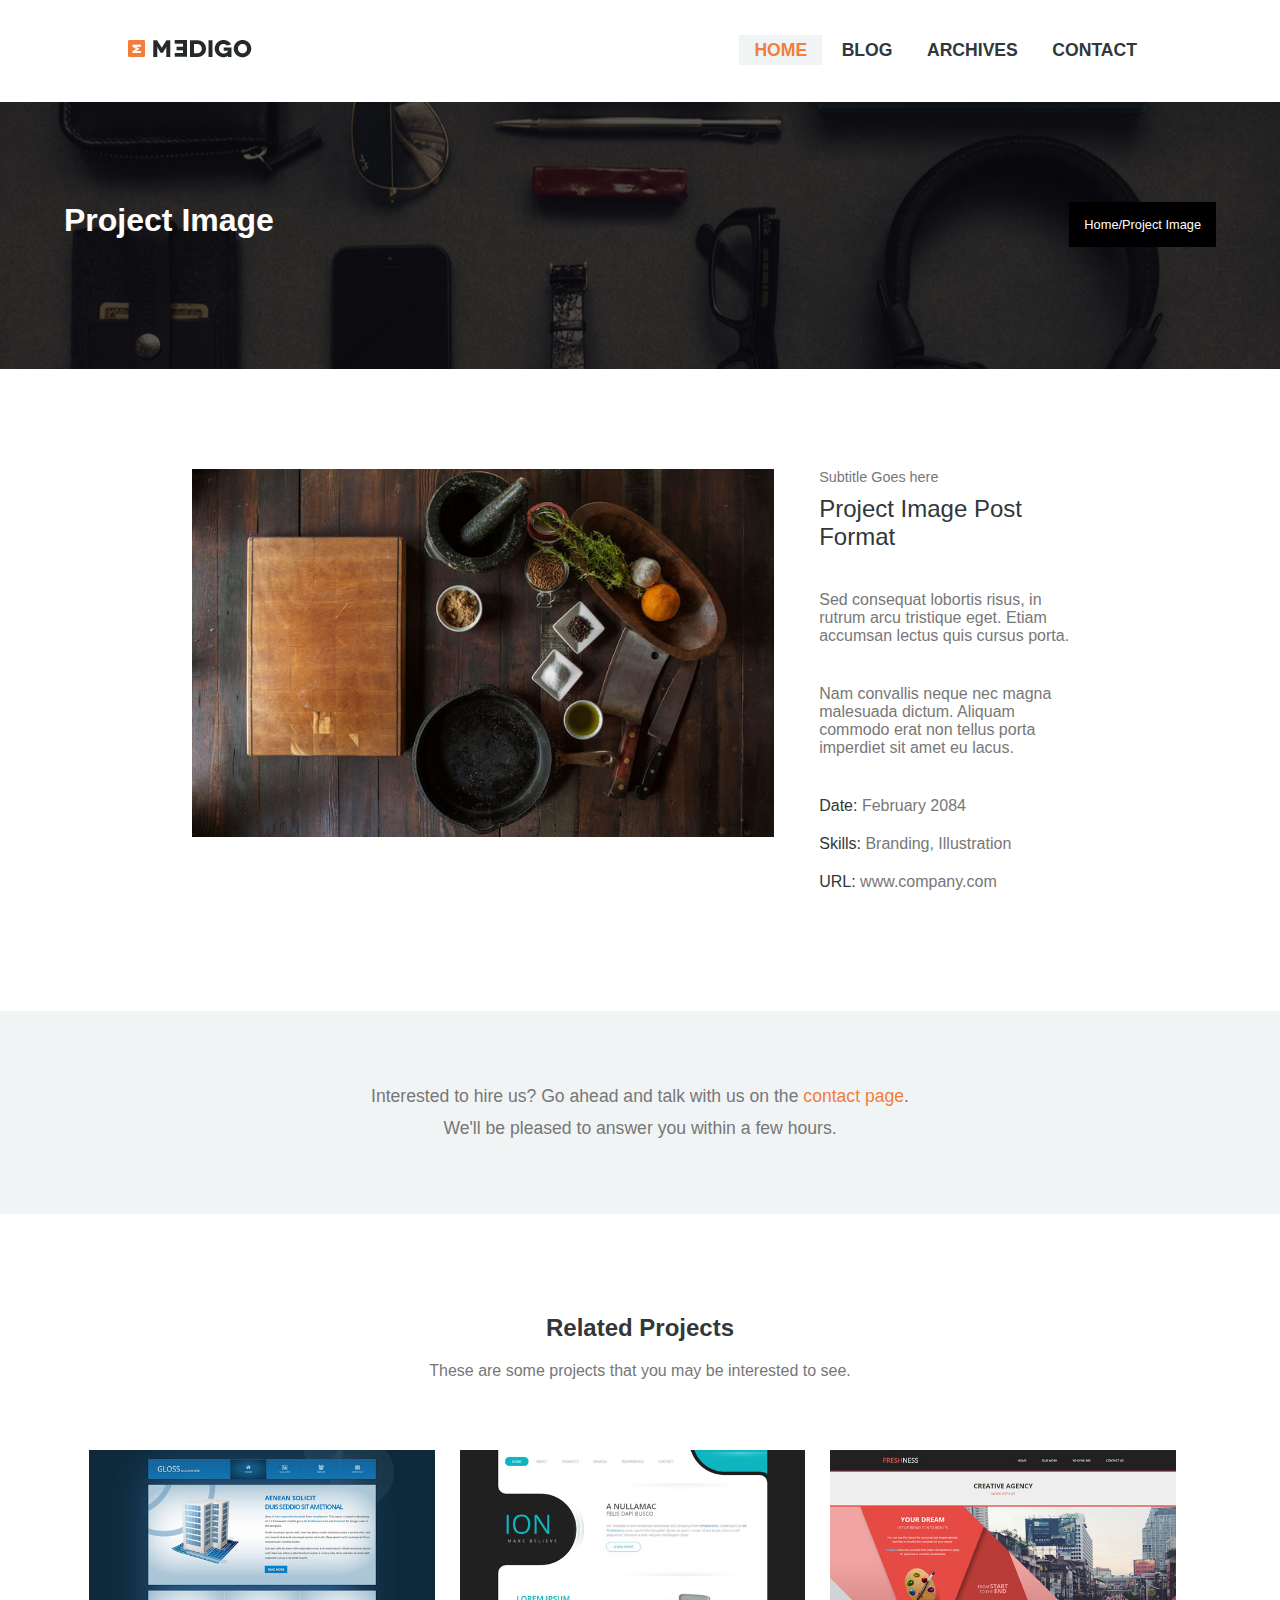
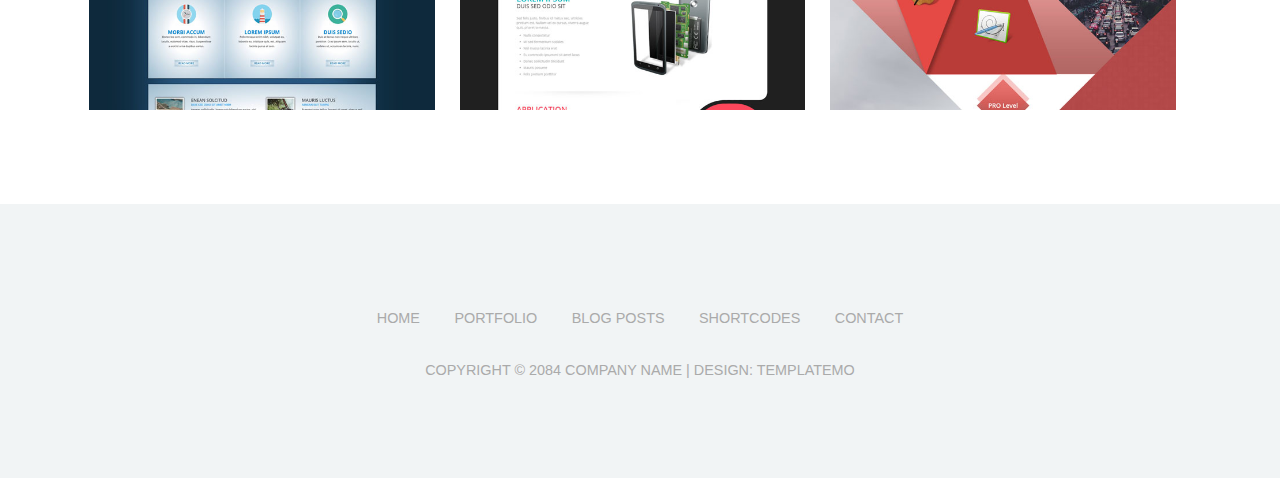
<file: portfolio.htm>
<!DOCTYPE html>
<html lang="en">

<head>
    <meta charset="UTF-8">
    <meta name="viewport" content="width=device-width, initial-scale=1.0">
    <title>Medigo/Portfolio</title>
    <link rel="shortcut icon" href="favicon.ico" type="image/x-icon" />
    <link rel="stylesheet" href="css/reset.css" />
    <link rel="stylesheet" href="css/style.css" />
    <link rel="stylesheet" href="https://cdnjs.cloudflare.com/ajax/libs/font-awesome/6.5.1/css/all.min.css"
        integrity="sha512-DTOQO9RWCH3ppGqcWaEA1BIZOC6xxalwEsw9c2QQeAIftl+Vegovlnee1c9QX4TctnWMn13TZye+giMm8e2LwA=="
        crossorigin="anonymous" referrerpolicy="no-referrer" />
</head>

<body>
    <header>
        <div class="container">
            <nav>
                <a href="index.html" class="nav-logo">
                    <img src="img/logo.png" alt="logo" />
                </a>
                <ul class="nav-list">
                    <li class="nav-li">
                        <a href="index.html" class="nav-link"
                            style="color: #f17e39; background-color: #f1f4f5;">Home</a>
                    </li>
                    <li class="nav-li">
                        <a href="blog.htm" target="_blank" class="nav-link">Blog</a>
                    </li>
                    <li class="nav-li">
                        <a href="archives.htm" target="_blank" class="nav-link">Archives</a>
                    </li>
                    <li class="nav-li">
                        <a href="contact.htm" target="_blank" class="nav-link">Contact</a>
                    </li>
                </ul>
            </nav>
        </div>
    </header>
    <main>
        <div class="main-5">
            <div class="main-5-cnt">
                <div class="row-4">
                    <h2 class="text-18">Project Image</h2>
                    <p class="text-19">Home/Project Image</p>
                </div>
            </div>
        </div>
        <div class="main-6">
            <div class="container-3">
                <div class="row-5">
                    <div class="col-3">
                        <img src="img/projectimage1.jpg" alt="1" />
                    </div>
                    <div class="col-4">
                        <p class="text-20">Subtitle Goes here</p>
                        <p class="text-21">Project Image Post Format</p>
                        <p class="text-22">Sed consequat lobortis risus, in rutrum arcu tristique eget. Etiam accumsan
                            lectus quis cursus porta.</p>
                        <p class="text-22">Nam convallis neque nec magna malesuada dictum. Aliquam commodo erat non
                            tellus porta imperdiet sit amet eu lacus.</p>
                        <p class="text-23"><b>Date:</b> February 2084</p>
                        <p class="text-23"><b>Skills:</b> Branding, Illustration</p>
                        <p class="text-23"><b>URL:</b> <a href="#">www.company.com</a></p>
                    </div>
                </div>
            </div>
        </div>
        <div class="main-7">
            <div class="container-4">
                <p class="text-24">Interested to hire us? Go ahead and talk with us on the <a href="#">contact page</a>.
                    We'll be pleased to answer you within a few hours.</p>
            </div>
        </div>
        <div class="main-8">
            <div class="container-5">
                <div class="main-8-title">
                    <h2 class="text-25">Related Projects</h2>
                    <p class="text-26">These are some projects that you may be interested to see.</p>
                </div>
                <div class="row-6">
                    <div class="col-5">
                        <img src="img/project7.jpg" alt="1" />
                    </div>
                    <div class="col-5">
                        <img src="img/project8.jpg" alt="2" />
                    </div>
                    <div class="col-5">
                        <img src="img/project9.jpg" alt="3" />
                    </div>
                </div>
            </div>
        </div>
    </main>
    <footer>
        <p class="text-16">
            <a href="">Home</a>
            <a href="">Portfolio</a>
            <a href="">blog posts</a>
            <a href="">shortcodes</a>
            <a href="">contact</a>
        </p>
        <p class="text-17">COPYRIGHT © 2084 COMPANY NAME | DESIGN: TEMPLATEMO</p>
    </footer>
</body>

</html>
</file>
<file: css/style.css>
/*     h  e  a  d  e  r     */
* {
    font-family: Arial, Helvetica, sans-serif;
}

.container {
    max-width: 90%;
    margin: auto;
}

nav {
    padding: 20px 0;
}

.nav-list {
    text-align: center;
    margin: 20px 0 0 0;
}

.nav-li {
    margin-bottom: 20px;
}

.nav-link {
    color: #31373a;
    padding: 5px 15px;
    transition: .5s;
    font-weight: bold;
    font-size: 1.1em;
    text-transform: uppercase;
}

.nav-link:hover {
    color: #f17e39;
}

@media only screen and (min-width:992px) {
    .container {
        max-width: 80%;
    }

    nav {
        padding: 40px 0;
    }

    nav::after {
        display: table;
        content: '';
        clear: both;
    }

    .nav-logo {
        float: left;
    }

    .nav-list {
        text-align: start;
        margin: 0;
        float: right;
    }

    .nav-li {
        display: inline-block;
        margin: 0;
    }
}

/*       m  a  i  n       */
/*       m  a  i  n  -  1      */
.main-1 {
    background: url('../img/homeintro.jpg')center/cover;
    color: #fff;
}

.wrapper {
    background-color: rgba(0, 0, 0, 0.65);
    padding: 150px 0;
}

.text-1 {
    max-width: 70%;
    margin: 0 auto 50px auto;
    text-align: center;
    font-size: 2em;
    font-weight: 700;
}

.text-2 {
    max-width: 90%;
    margin: 0 auto 50px auto;
    text-align: center;
    line-height: 1.8em;
    font-size: 1.1em;
}

.btn-1 {
    display: block;
    max-width: 40%;
    margin: auto;
    padding: 10px 15px;
    font-weight: bold;
    font-size: .8em;
    transition: .5s;
}

.btn-1:hover {
    cursor: pointer;
    background-color: #ffffff86;
}

.btn-1 i,
.btn-2 i {
    margin-left: 10px;
}

@media only screen and (min-width:992px) {
    .text-1 {
        max-width: 80%;
    }

    .text-2 {
        max-width: 70%;
    }
}

/*       m  a  i  n   -  2      */
.container-1 {
    max-width: 90%;
    margin: auto;
}

.main-2-title {
    padding: 40px 0 30px 0;
    text-align: center;
}

.text-3 {
    margin: 0 0 40px 0;
}

.btn-2 {
    padding: 10px 15px;
    border: none;
    background-color: #f17e39;
    color: #fff;
    transition: .5s;
}

.btn-2:hover {
    cursor: pointer;
    background-color: #31373a;
}

@media only screen and (min-width:992px) {
    .main-2-title {
        max-width: 75%;
        margin: auto;
    }

    .main-2-title::after {
        display: table;
        content: '';
        clear: both;
    }

    .text-3 {
        float: left;
        margin: 0;
    }

    .btn-2 {
        float: left;
        margin-left: 10px;
    }
}

.row {
    margin-top: 30px;
}

.col {
    text-align: center;
    max-width: 90%;
    margin: auto;
    padding: 70px 0 80px 0;
}

.text-4 {
    color: #f17e39;
    font-size: 1.5em;
    margin: 0 0 30px 0;
}

.text-5 {
    color: #31373a;
    margin: 0 0 30px 0;
    font-size: 1.3em;
    font-weight: 550;
}

.text-6 {
    line-height: 1.8em;
    color: #777;
}

@media only screen and (min-width:992px) {
    .row {
        max-width: 90%;
        margin: 3vh auto;
    }

    .row::after {
        display: table;
        content: '';
        clear: both;
    }

    .col {
        max-width: 32%;
        float: left;
        margin-left: 10px;
    }
}

/*      m  a  i  n  -  3       */
.main-3 {
    padding: 150px 0;
    background-color: #f1f4f5;
}

.text-7 {
    text-align: center;
    font-weight: 500;
    font-size: 1.5em;
    margin: 0 0 20px 0;
    color: #31373a;
}

.text-8 {
    text-align: center;
    color: #777;
    font-weight: 400;
    font-size: .9em;
    margin: 0 0 40px 0;
}

.col-1 {
    margin: 0 0 40px 0;
}

.col-1-img {
    height: 350px;
}

.text-9 {
    float: right;
    margin: -34px 0 0 0;
    background-color: #fff;
    color: #777;
    padding: 10px;
    font-weight: 500;
    font-size: .8em;
}

.text-10 {
    margin: 4vh 0;
    clear: both;
    font-weight: 500;
    font-size: 1.5em;
}

.text-11 {
    color: #777;
}

@media only screen and (min-width:768px) {
    .row-1 {
        max-width: 90%;
        margin: auto;
    }

    .row-1::after {
        display: table;
        content: '';
        clear: both;
    }

    .col-1 {
        float: left;
        max-width: 30%;
        margin-left: 20px;
    }

    .col-1-img {
        height: 250px;
    }

    .text-11 {
        line-height: 1.8em;
    }
}

@media only screen and (min-width:992px) {
    .col-1-img {
        height: 350px;
    }
}

/*      m  a  i  n  -  4       */
.main-4 {
    background: url('../img/blogPosts.jpg')center/cover;
}

.main-4-cnt {
    background-color: rgba(0, 0, 0, 0.65);
    padding: 50px 0 50px 0;
}

.container-2 {
    color: #fff;
    max-width: 90%;
    margin: auto;
}

.text-12 {
    text-align: center;
    margin: 3vh 0;
    font-weight: 500;
    font-size: 1.5em;
}

.text-13 {
    text-align: center;
    font-size: .9em;
}

.row-2 {
    margin: 50px 0 0 0;
}

.col-2 {
    padding: 50px 0;
    text-align: center;
}

.ftr-logo {
    margin: 0 0 40px 0;
}

.ftr-logo a img {
    max-width: 100%;
    border-radius: 50%;
    border: 3px solid #fff;
}

.text-14 {
    font-size: 1.5em;
    margin: 30px 0;
    line-height: 1.8em;
}

.text-15 {
    font-size: .8em;
}

@media only screen and (min-width:768px) {
    .row-2::after {
        display: table;
        content: '';
        clear: both;
    }

    .col-2 {
        float: left;
        max-width: 30%;
        margin-left: 2vw;
    }
}

@media only screen and (min-width:992px) {
    .container-2 {
        max-width: 100%;
    }

    .row-2::after {
        display: table;
        content: '';
        clear: both;
    }

    .col-2 {
        float: left;
        max-width: 30%;
        margin-left: 3vw;
    }

    .row-3::after {
        display: table;
        content: '';
        clear: both;
    }

    .ftr-logo {
        float: left;
        max-width: 20%;
    }

    .ftr-cnt {
        float: right;
        max-width: 75%;
    }

    .text-14 {
        margin: 0;
        text-align: left;
        line-height: 1.1em;
    }

    .text-15 {
        text-align: left;
        margin-top: 10px;
    }

    .main-4-cnt {
        background-color: rgba(0, 0, 0, 0.65);
        padding: 50px 0 0 0;
    }
}

/*     f   o   o   t   e   r   */
footer {
    background-color: #f1f4f5;
    color: #aaa;
    padding: 100px 0;
}

.text-16 {
    max-width: 70%;
    margin: auto;
    text-align: center;
    line-height: 1.8em;
}

.text-16 a {
    padding: 0 15px;
    font-size: .9em;
    text-transform: uppercase;
    color: #aaa;
    transition: .5s;
}

.text-16 a:hover {
    color: #f17e39;
}

.text-17 {
    margin: 30px auto 0 auto;
    font-size: .9em;
    max-width: 90%;
    text-align: center;
}

/*      p  o  r  t  f  o  l  i  o   */
.main-5 {
    background: url('../img/portfolioId.jpg')center/cover;
}

.main-5-cnt {
    background-color: rgba(0, 0, 0, 0.65);
    padding: 100px 0;
    color: #fff;
}

.text-18 {
    text-align: center;
    margin: 0 0 30px 0;
    font-size: 2em;
}

.text-19 {
    text-align: center;
    font-size: .8em;
}

@media only screen and (min-width:768px) {
    .row-4 {
        max-width: 90%;
        margin: auto;
    }

    .row-4::after {
        display: table;
        content: '';
        clear: both;
    }

    .text-18 {
        float: left;
    }

    .text-19 {
        float: right;
        padding: 15px;
        background-color: black;
    }
}

/*    m  a  i  n  -  6     */
.main-6 {
    padding: 100px 0
}

.container-3 {
    max-width: 90%;
    margin: auto;
}

.col-3 img {
    max-width: 100%;
}

.col-4 {
    margin-top: 30px;
}

.text-20 {
    margin-bottom: 10px;
    font-size: .9em;
    color: #777;
}

.text-21 {
    font-size: 1.5em;
    color: #31373a;
}

.text-22 {
    color: #777;
    margin: 40px 0;
}

.text-23 {
    font-size: 1em;
    color: #777;
    margin-bottom: 20px;
}

.text-23 b {
    font-weight: 500;
    color: #31373a;
}

.text-23 a {
    transition: .5s;
    color: #777;
}

.text-23 a:hover {
    color: #f17e39;
}

@media only screen and (min-width:992px) {
    .container-3 {
        max-width: 70%;
    }

    .row-5::after {
        display: table;
        content: '';
        clear: both;
    }

    .col-3 {
        float: left;
        max-width: 65%;
    }

    .col-4 {
        float: right;
        max-width: 30%;
        margin: 0;
    }
}

/*    m  a  i  n  -  7     */
.main-7 {
    background-color: #f1f4f5;
    padding: 70px 0;
}

.container-4 {
    max-width: 90%;
    margin: auto;
}

.text-24 {
    text-align: center;
    line-height: 1.8em;
    color: #777;
    font-size: 1.1em;
}

.text-24 a {
    color: #f17e39;
    transition: .5s;
}

.text-24 a:hover {
    color: #777;
}

@media only screen and (min-width:992px) {
    .container-4 {
        max-width: 45%;
    }
}

/*         m  a  i  n  -  8        */
.main-8 {
    padding: 100px 0 60px 0;
}

.container-5 {
    max-width: 90%;
    margin: auto;
}

.main-8-title {
    text-align: center;
}

.text-25 {
    margin-bottom: 20px;
    font-size: 1.5em;
    color: #31373a;
}

.text-26 {
    font-size: 1em;
    color: #777;
}

.row-6 {
    margin-top: 70px;
}

.col-5 {
    margin-bottom: 30px;
}

.col-5 img {
    max-width: 100%;
}

@media only screen and (min-width:992px) {
    .row-6::after {
        display: table;
        content: '';
        clear: both;
    }

    .col-5 {
        float: left;
        max-width: 30%;
        margin-left: 25px;
    }
}

/*       b  l  o  g         */
/*      m  a  i  n  -  9      */
.main-9 {
    background: url('../img/blog.jpg')center/cover;
}

/* main-10  */
.main-10 {
    padding: 60px 0;
}

.container-6 {
    max-width: 90%;
    margin: auto;
}

.blog-1 img {
    max-width: 100%;
}

.text-27 {
    color: #aaa;
    font-size: .8em;
    margin: 3vh 0;
}

.text-27 a {
    color: #aaa;
    transition: .5s;
    margin-right: 2vw;
}

.text-27 a:hover {
    color: #f17e39;
}

.text-28 {
    display: block;
    color: #31373a;
    font-size: 1.5em;
    font-weight: 500;
    transition: .5s;
}

.text-28:hover {
    color: #f17e39;
}

.text-29 {
    margin: 4vh 0;
    font-size: 1em;
    line-height: 1.8em;
    color: #aaa;
}

.text-30 {
    font-size: 1em;
    line-height: 1.8em;
    color: #777;
}

.blog-1 {
    border-bottom: 1px solid #a7a5a580;
    padding-bottom: 40px;
    margin: 8vh 0;
}

.blog-2 {
    margin: 8vh 0;
}

.text-31 {
    margin-bottom: 10px;
}

.row-8 {
    padding: 20px 0;
    border-bottom: 1px solid #b5c1c780;
}

.row-8::after {
    display: table;
    content: '';
    clear: both;
}

.col-8 {
    float: left;
}

.col-9 {
    line-height: 1.8em;
    float: left;
    margin-left: 3vw;
}

.text-32 {
    color: #cccbcb;
    font-size: .9em;
}

.text-33 {
    color: #31373a;
    transition: .5s;
}

.text-33:hover {
    color: #f17e39;
}

.categories {
    margin-top: 40px;
}

#blog-2-menu li,
#blog-2-menu1 li {
    margin: 0 0 20px 0;
}

#blog-2-menu li a,
#blog-2-menu1 li a {
    color: #f17e39;
    transition: .5s;
}

#blog-2-menu li a:hover,
#blog-2-menu1 li a:hover {
    color: #777;
}

#blog-2-menu li::before,
#blog-2-menu1 li::before {
    content: '-';
    color: #777;
    margin-right: 10px;
}

.feed {
    margin-top: 40px;
}

#blog-2-menu2::after {
    display: table;
    content: '';
    clear: both;
}

#blog-2-menu2 li {
    float: left;
    margin: 5px;
}

#blog-2-menu2 li img {
    max-width: 100%;
}

.text-34 {
    color: #aaa;
    line-height: 1.8em;
    margin: 40px 0 0 0;
}

@media only screen and (min-width: 992px) {

    .row-7::after,
    .categories::after {
        display: table;
        content: '';
        clear: both;
    }
    .row-8{
        max-width: 95%;
    }
    .col-6 {
        float: left;
        max-width: 60%;
    }

    .col-7 {
        float: right;
        max-width: 38%;
    }

    .col-9 {
        float: left;
        margin-left: 1vw;
    }
    #blog-2-menu{
        float: left;
    }
    #blog-2-list{
        float: left;
        margin-left: 10vw;
    }
    .feed, .text-34 {
        max-width: 80%;
    }
}
/*      a  r  c  h  i  v  e  s      */
.text-35{
    line-height: 1.6em;
    color: #777;
}
.item-1{
    margin: 5vh 0;
}
.text-36{
    margin-bottom: 20px;
    font-size: 1.2em;
    color: #31373a;
}
#item-1-list li{
    margin-bottom: 10px;
}
#item-1-list li::before{
    content: '-';
    color: #777;
    margin-right: 10px;
}
#item-1-list li a{
    color: #f17e39;
    transition: .5s;
}
#item-1-list li a:hover{
    color: #777;
}
@media only screen and (min-width: 992px) {
    .text-35{
        margin-top: 8vh;
    }
}
/*       c  o  n  t  a  c  t       */
.text-37{
    font-weight: 500;
    font-size: 1.3em; 
    margin: 8vh 0 4vh 0;
    color: #31373a;
}
.text-38{
    color: #777;
    line-height: 1.6em;
    margin-bottom: 5vh;
}
.item-2{
    border-bottom: 1px solid #a7a5a580;
    padding-bottom: 50px;
}
.item-2 iframe{
    width: 100%;
}
label{
    margin: 0 0 5px 0;
    display: inline-block;
    color: #aaa;
}
.frm{
    margin: 0 0 20px 0;
}
input{
    display: inline-block;
    width: 100%;
    padding: 14px;
    border: 1px solid #f1f4f5;
    background-color: #f1f4f5;
    color: #777;
    outline: none;
    border-radius: 3px;
}
#mes{
    width: 100%;
    display: inline-block;
    border: 1px solid #f1f4f5;
    background-color: #f1f4f5;
    outline: none;
    padding: 14px;
}
.cnt-frm{
    border: none;
}
.contact-btn{
    margin: 5vh 0;
    padding: 14px 17px;
    border: 1px solid #f17e39;
    color: #fff;
    background-color: #f17e39;
    border-radius: 3px;
    transition: .5s;
}
.contact-btn:hover{
    cursor: pointer;
    background-color: #f18039e2;
}
@media only screen and (min-width: 992px) {
    .fm::after{
        display: table;
        content: '';
        clear: both;
    }
    .frm{
        width: 33.3333%;
        float: left;
        padding: 0 10px ;
    }
    .form-footer{
        padding: 0 10px;
    }
}
</file>
